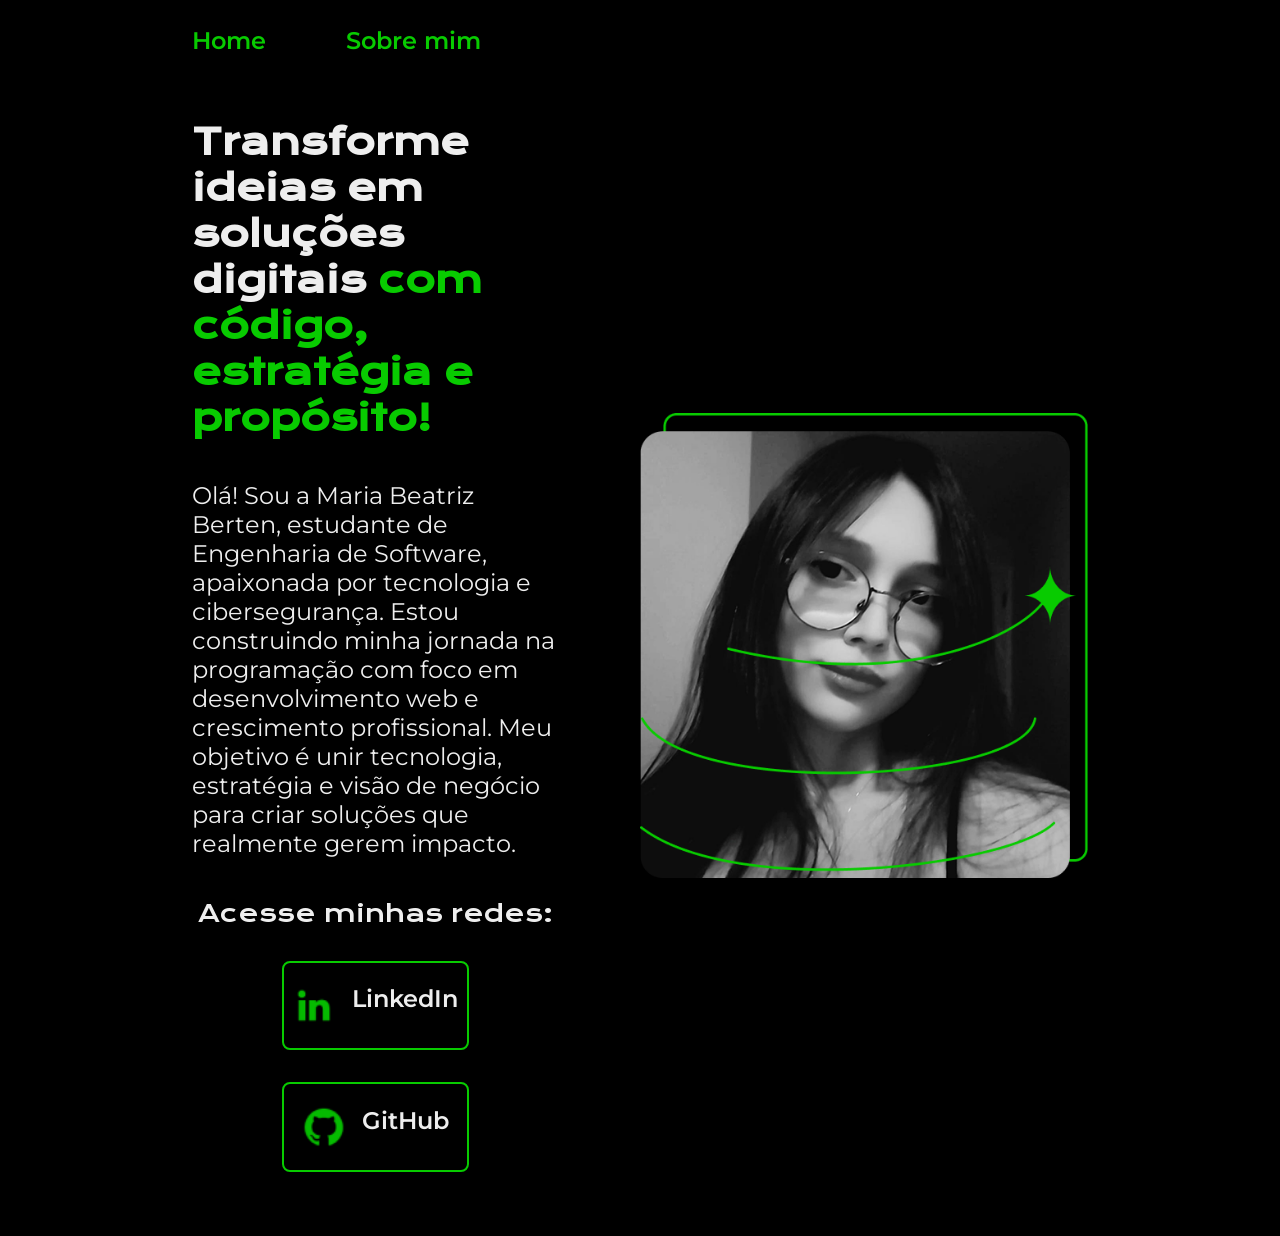
<file: index.html>
<!doctype html>
<html lang="pt-BR">
  <head>
    <meta charset="UTF-8" />
    <meta name="viewport" content="width=device-width, initial-scale=1.0" />
    <title>Portifólio</title>
    <meta
      name="description"
      content="Portfólio de Maria Beatriz Berten, estudante de Engenharia de Software com foco em desenvolvimento web e cibersegurança."
    />
    <link rel="stylesheet" href="./styles/style.css" />
  </head>
  <body>
    <header class="cabecalho">
      <nav class="cabecalho__menu">
        <a class="cabecalho__menu__link" href="index.html">Home</a>
        <a class="cabecalho__menu__link" href="about.html">Sobre mim</a>
      </nav>
    </header>
    <main class="apresentacao">
      <section class="apresentacao__conteudo">
        <h1 class="apresentacao__conteudo__titulo">
          Transforme ideias em soluções digitais
          <strong class="titulo-destaque"
            >com código, estratégia e propósito!</strong
          >
        </h1>
        <p class="apresentacao__conteudo__texto">
          Olá! Sou a Maria Beatriz Berten, estudante de Engenharia de Software,
          apaixonada por tecnologia e cibersegurança. Estou construindo minha
          jornada na programação com foco em desenvolvimento web e crescimento
          profissional. Meu objetivo é unir tecnologia, estratégia e visão de
          negócio para criar soluções que realmente gerem impacto.
        </p>
        <div class="apresentacao__links">
          <h2 class="apresentacao__links__subtitulo">Acesse minhas redes:</h2>
          <a
            class="apresentacao__links__navegacao"
            href="https://www.linkedin.com/in/maria-beatriz-berten-de-moraes-a503322a1/"
            target="_blank"
            rel="noopener noreferrer"
          >
            <img
              src="img/linkedin.png"
              class="icon-verde"
              width="44"
              alt="LinkedIn"
            />LinkedIn</a
          >
          <a
            class="apresentacao__links__navegacao"
            href="https://github.com/MaBeatrizBerten"
            target="_blank"
            rel="noopener noreferrer"
            ><img
              src="img/github.png"
              class="icon-verde"
              width="44"
              alt="GitHub"
            />GitHub</a
          >
        </div>
      </section>
      <img
        src="img/Imagem.png"
        class="apresentacao__imagem"
        alt="Foto da Maria Beatriz"
      />
    </main>
  </body>
</html>
</file>
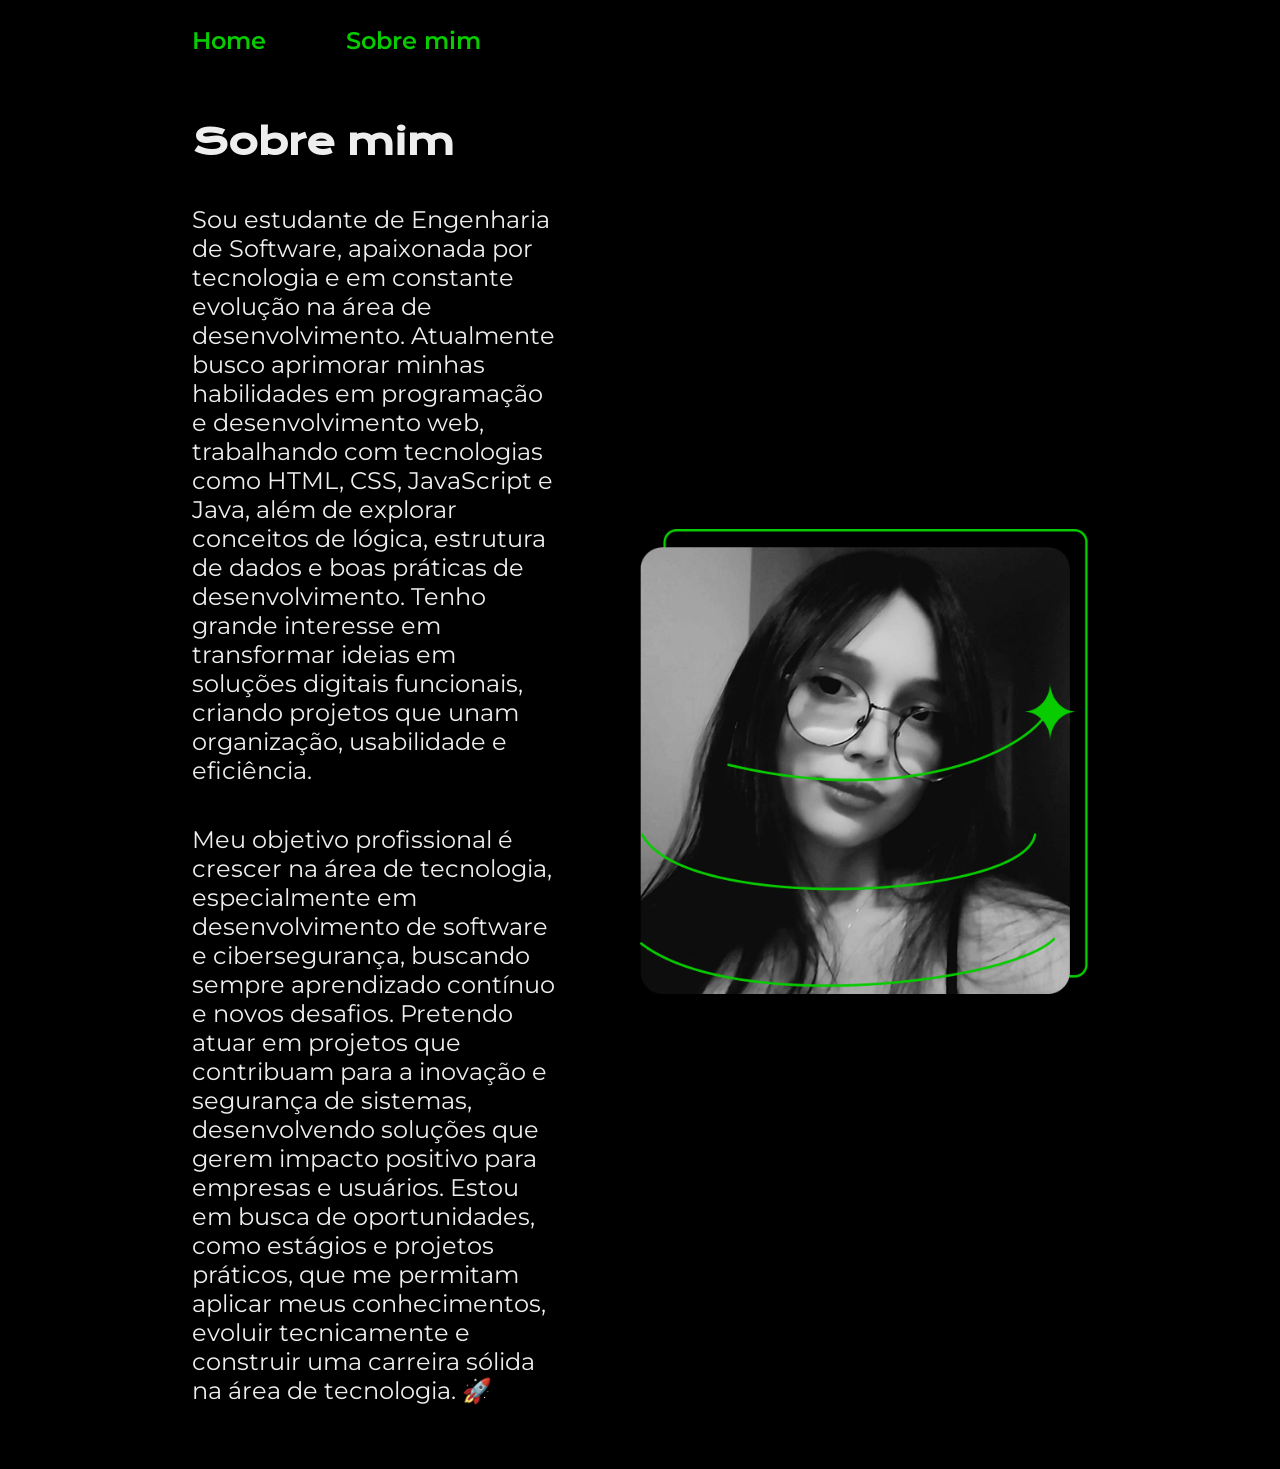
<file: about.html>
<!doctype html>
<html lang="pt-BR">
  <head>
    <meta charset="UTF-8" />
    <meta name="viewport" content="width=device-width, initial-scale=1.0" />
    <title>Sobre mim</title>
    <meta
      name="description"
      content="Saiba mais sobre Maria Beatriz Berten, estudante de Engenharia de Software apaixonada por tecnologia, desenvolvimento web e cibersegurança."
    />
    <link rel="stylesheet" href="./styles/style.css" />
  </head>
  <body>
    <header class="cabecalho">
      <nav class="cabecalho__menu">
        <a class="cabecalho__menu__link" href="index.html">Home</a>
        <a class="cabecalho__menu__link" href="about.html">Sobre mim</a>
      </nav>
    </header>
    <main class="apresentacao">
      <section class="apresentacao__conteudo">
        <h1 class="apresentacao__conteudo__titulo">Sobre mim</h1>
        <p class="apresentacao__conteudo__texto">
          Sou estudante de Engenharia de Software, apaixonada por tecnologia e
          em constante evolução na área de desenvolvimento. Atualmente busco
          aprimorar minhas habilidades em programação e desenvolvimento web,
          trabalhando com tecnologias como HTML, CSS, JavaScript e Java, além de
          explorar conceitos de lógica, estrutura de dados e boas práticas de
          desenvolvimento. Tenho grande interesse em transformar ideias em
          soluções digitais funcionais, criando projetos que unam organização,
          usabilidade e eficiência.
        </p>
        <p class="apresentacao__conteudo__texto">
          Meu objetivo profissional é crescer na área de tecnologia,
          especialmente em desenvolvimento de software e cibersegurança,
          buscando sempre aprendizado contínuo e novos desafios. Pretendo atuar
          em projetos que contribuam para a inovação e segurança de sistemas,
          desenvolvendo soluções que gerem impacto positivo para empresas e
          usuários. Estou em busca de oportunidades, como estágios e projetos
          práticos, que me permitam aplicar meus conhecimentos, evoluir
          tecnicamente e construir uma carreira sólida na área de tecnologia. 🚀
        </p>
      </section>

      <img
        src="./img/Imagem.png"
        class="apresentacao__imagem"
        alt="Foto da Maria Beatriz"
      />
    </main>
  </body>
</html>
</file>
<file: styles/style.css>
@import url("https://fonts.googleapis.com/css2?family=Krona+One&family=Montserrat:ital,wght@0,100..900;1,100..900&display=swap");

:root {
  /* variáveis das cores */
  --cor-primaria: black;
  --cor-secundaria: #eeeeee;
  --cor-terciaria: #08cb00;
  --cor-hover: #253900;

  /* variáveis das fonts */
  --fonte-primaria: "Krona One", sans-serif;
  --fonte-secundaria: "Montserrat", sans-serif;
}

* {
  margin: 0;
  padding: 0;
}

body {
  box-sizing: border-box;
  background-color: var(--cor-primaria);
  color: var(--cor-secundaria);
}

.cabecalho {
  padding: 2% 0% 0% 15%;
}
.cabecalho__menu {
  display: flex;
  gap: 80px;
}
.cabecalho__menu__link {
  font-family: var(--fonte-secundaria);
  font-size: 1.5rem;
  font-weight: 600;
  color: var(--cor-terciaria);
  text-decoration: none;
}

.apresentacao {
  padding: 5% 15%;
  display: flex;
  align-items: center;
  justify-content: space-between;
  gap: 82px;
}
.apresentacao__conteudo {
  width: 50%;
  display: flex;
  flex-direction: column;
  gap: 40px;
}

.apresentacao__conteudo__titulo {
  font-size: 2.25rem;
  font-family: var(--fonte-primaria);
}

.titulo-destaque {
  color: var(--cor-terciaria);
}

.apresentacao__conteudo__texto {
  font-size: 1.5rem;
  font-family: var(--fonte-secundaria);
}

.apresentacao__links {
  display: flex;
  flex-direction: column;
  justify-content: space-between;
  align-items: center;
  gap: 32px;
}
.apresentacao__links__subtitulo {
  font-family: var(--fonte-primaria);
  font-weight: 400;
  font-size: 1.5rem;
}
.apresentacao__links__navegacao {
  display: flex;
  justify-content: center;
  gap: 16px;
  border: 2px solid var(--cor-terciaria);
  width: 50%;
  text-align: center;
  border-radius: 8px;
  font-size: 1.5rem;
  font-weight: 600;
  padding: 21.5px 0;
  text-decoration: none;
  color: var(--cor-secundaria);
  font-family: var(--fonte-secundaria);
}
.apresentacao__links__navegacao:hover {
  background-color: var(--cor-hover);
}

.apresentacao__imagem {
  width: 50%;
}

.icon-verde {
  /* Este filtro transforma cores frias/azuis em um verde próximo ao #08cb00 */
  filter: invert(48%) sepia(96%) saturate(3000%) hue-rotate(85deg)
    brightness(100%) contrast(105%);
}

@media (max-width: 1200px) {
  .cabecalho {
    padding: 10%;
  }
  .cabecalho__menu {
    justify-content: center;
  }
  .apresentacao {
    flex-direction: column-reverse;
    padding: 5%;
  }
  .apresentacao__conteudo {
    width: auto;
  }
}
</file>
